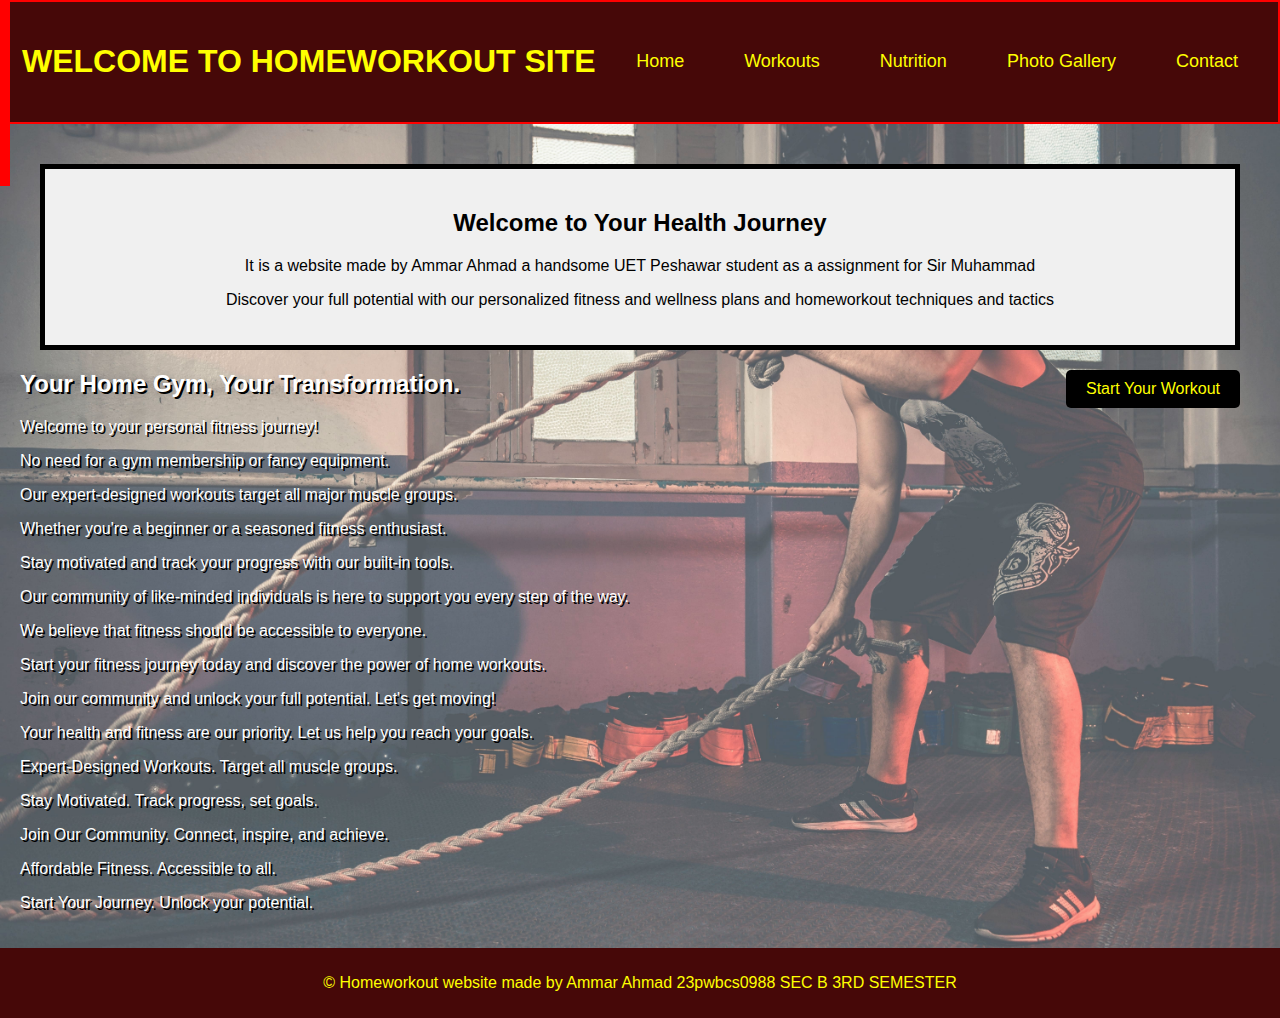
<file: index.html>
<!DOCTYPE html>
<html lang="en">

<head>
    <meta charset="UTF-8">
    <meta name="viewport" content="width=device-width, initial-scale=1.0">
    <title>Fitness Website</title>
    <link rel="stylesheet" href="style.css">
</head>

<body>
    <header>
        <h1 class="mainhead">WELCOME TO HOMEWORKOUT SITE</h1>
        <nav>
            <ul>
                <li><button class="nav-button"><a href="index.html">Home</a></button></li>
                <li><button class="nav-button"><a href="workout.html">Workouts</a></button></li>
                <li><button class="nav-button"><a href="nutrition.html">Nutrition</a></button></li>
                <li><button class="nav-button"><a href="gallery.html">Photo Gallery</a></button></li>
                <li><button class="nav-button"><a href="contact.html">Contact</a></button></li>
            </ul>
        </nav>
    </header>
    <main>
        <section class="abc">
            <div class="mainbox">
                <h2>Welcome to Your Health Journey</h2>
                <p>It is a website made by Ammar Ahmad a handsome UET Peshawar student as a assignment for Sir Muhammad
                </p>
                <p>Discover your full potential with our personalized fitness and wellness plans and homeworkout
                    techniques
                    and tactics</p>
            </div>
            <a href="workout.html" class="button">Start Your Workout</a>
        </section>
        <section class="featured-tip">
            <h2>Your Home Gym, Your Transformation.</h2>
            <p>Welcome to your personal fitness journey!</p>
            <p>No need for a gym membership or fancy equipment.</p>
            <p>Our expert-designed workouts target all major muscle groups.</p>
            <p>Whether you're a beginner or a seasoned fitness enthusiast.</p>
            <p>Stay motivated and track your progress with our built-in tools.</p>
            <p>Our community of like-minded individuals is here to support you every step of the way.</p>
            <p>We believe that fitness should be accessible to everyone.</p>
            <p>Start your fitness journey today and discover the power of home workouts.</p>
            <p>Join our community and unlock your full potential. Let's get moving!</p>
            <p>Your health and fitness are our priority. Let us help you reach your goals.</p>
            <p>Expert-Designed Workouts. Target all muscle groups.</p>
            <p>Stay Motivated. Track progress, set goals.</p>
            <p>Join Our Community. Connect, inspire, and achieve.</p>
            <p>Affordable Fitness. Accessible to all.</p>
            <p>Start Your Journey. Unlock your potential.</p>
        </section>
    </main>
    <footer>
        <p>&copy; Homeworkout website made by Ammar Ahmad 23pwbcs0988 SEC B 3RD SEMESTER </p>
    </footer>
</body>

</html>
</file>
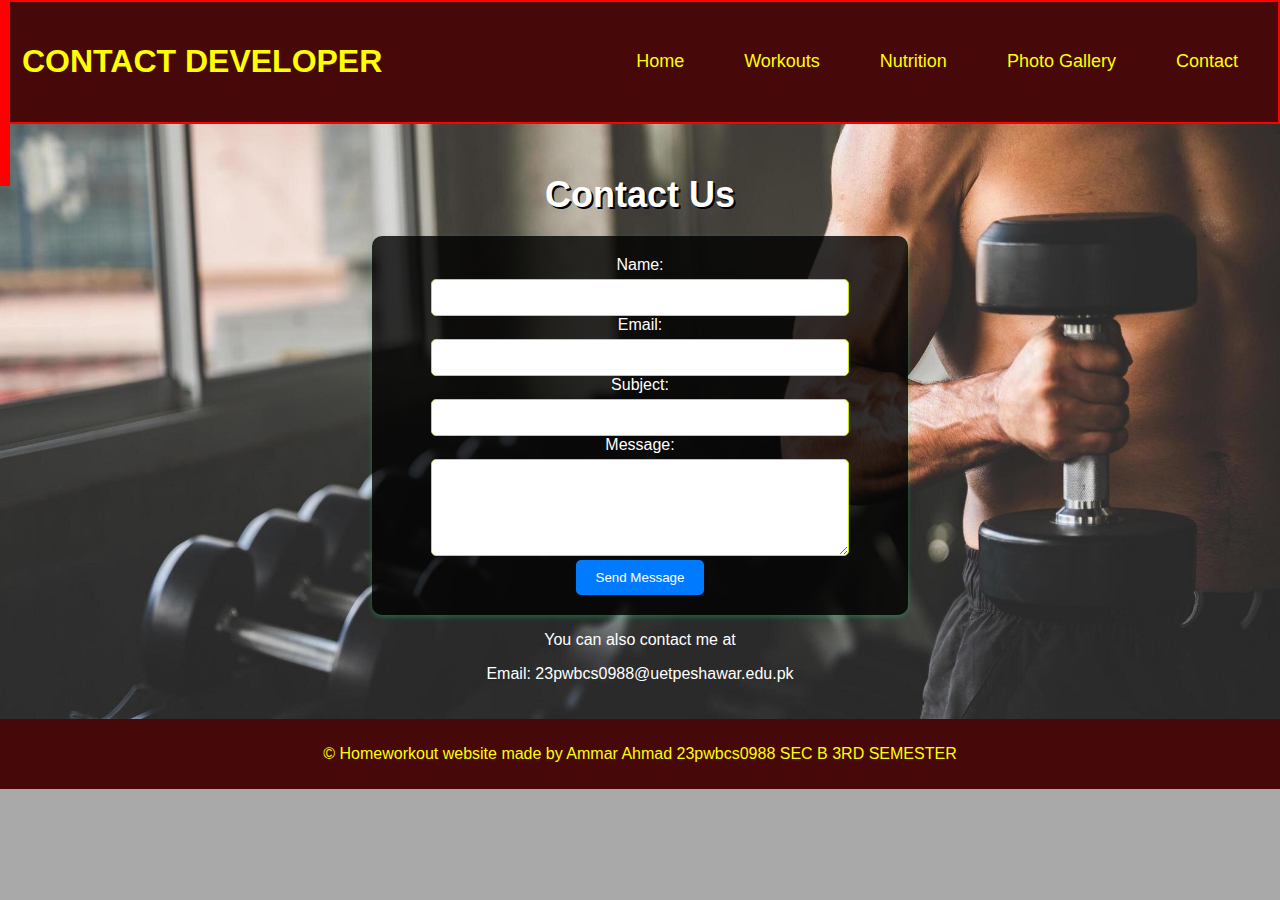
<file: contact.html>
<!DOCTYPE html>
<html lang="en">

<head>
    <meta charset="UTF-8">
    <meta name="viewport" content="width=device-width, initial-scale=1.0">
    <title>Contact Us</title>
    <link rel="stylesheet" href="style.css">
</head>

<body>
    <header>
        <h1 class="mainhead">CONTACT DEVELOPER</h1>
        <nav>
            <ul>
                <li><button class="nav-button"><a href="index.html">Home</a></button></li>
                <li><button class="nav-button"><a href="workout.html">Workouts</a></button></li>
                <li><button class="nav-button"><a href="nutrition.html">Nutrition</a></button></li>
                <li><button class="nav-button"><a href="gallery.html">Photo Gallery</a></button></li>
                <li><button class="nav-button"><a href="contact.html">Contact</a></button></li>
            </ul>
        </nav>
    </header>
    <main class="contact-form">
        <h2>Contact Us</h2>
        <form action="mailto:your_email@example.com" method="post" enctype="text/plain">
            <label for="name">Name:</label>
            <input type="text" id="name" name="name" required>

            <label for="email">Email:</label>
            <input type="email" id="email" name="email" required>

            <label for="subject">Subject:</label>
            <input type="text" id="subject" name="subject">

            <label for="message">Message:</label>
            <textarea id="message" name="message" rows="5"></textarea>

            <button type="submit">Send Message</button>
        </form>

        <p>You can also contact me at</p>
        <p>Email: 23pwbcs0988@uetpeshawar.edu.pk</p>
    </main>
    <footer>
        <p>&copy; Homeworkout website made by Ammar Ahmad 23pwbcs0988 SEC B 3RD SEMESTER </p>
    </footer>
</body>

</html>
</file>
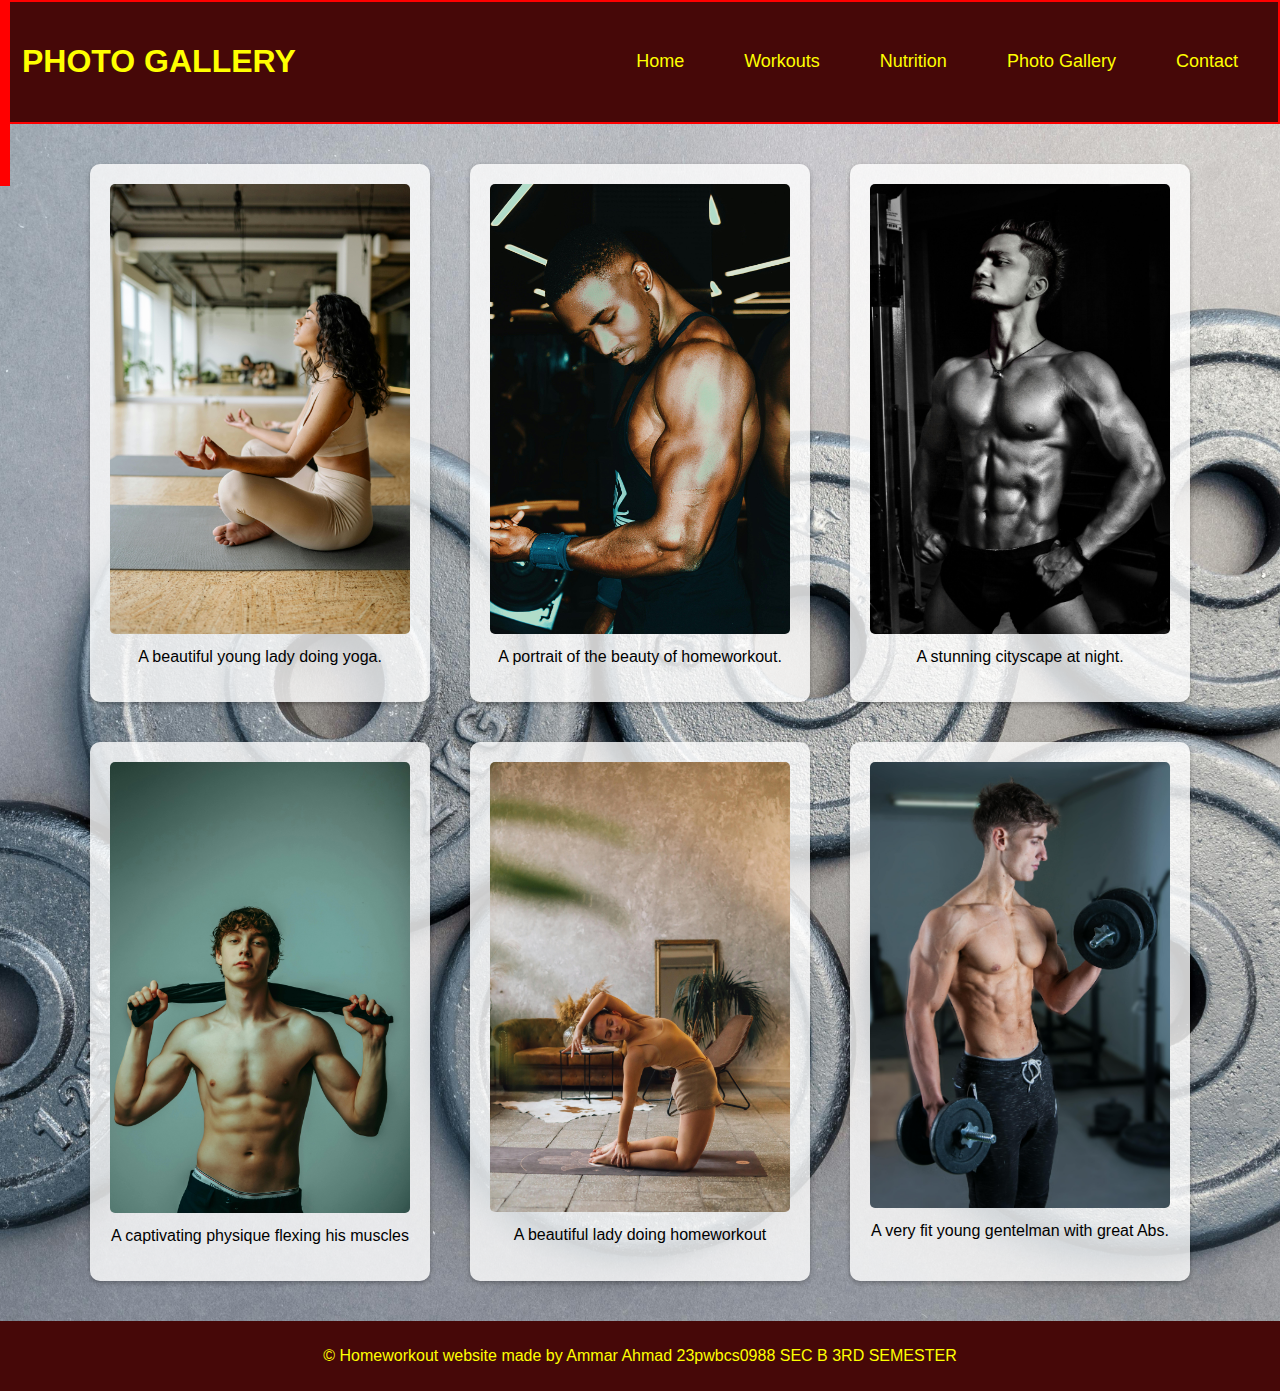
<file: gallery.html>
<!DOCTYPE html>
<html lang="en">

<head>
    <meta charset="UTF-8">
    <meta name="viewport" content="width=device-width, initial-scale=1.0">
    <title>Photo Gallery</title>
    <link rel="stylesheet" href="style.css">
</head>

<body>
    <header>
        <h1 class="mainhead"> PHOTO GALLERY </h1>
        <nav>
            <ul>
                <li><button class="nav-button"><a href="index.html">Home</a></button></li>
                <li><button class="nav-button"><a href="workout.html">Workouts</a></button></li>
                <li><button class="nav-button"><a href="nutrition.html">Nutrition</a></button></li>
                <li><button class="nav-button"><a href="gallery.html">Photo Gallery</a></button></li>
                <li><button class="nav-button"><a href="contact.html">Contact</a></button></li>
            </ul>
        </nav>
    </header>
    <main class="gallery-container">
        <div class="gallery-item">
            <img src="pics/pic 21.jpg" alt="Image 1">
            <p>A beautiful young lady doing yoga.</p>
        </div>
        <div class="gallery-item">
            <img src="pics/pic 13.jpg" alt="Image 2">
            <p>A portrait of the beauty of homeworkout.</p>
        </div>
        <div class="gallery-item">
            <img src="pics/pic 22.jpg" alt="Image 3">
            <p>A stunning cityscape at night.</p>
        </div>
        <div class="gallery-item">
            <img src="pics/pic 11.jpg" alt="Image 4">
            <p>A captivating physique flexing his muscles</p>
        </div>
        <div class="gallery-item">
            <img src="pics/pic 24.jpg" alt="Image 5">
            <p>A beautiful lady doing homeworkout</p>
        </div>
        <div class="gallery-item">
            <img src="pics/pic 25.jpg" alt="Image 6">
            <p>A very fit young gentelman with great Abs.</p>
        </div>
    </main>
    <footer>
        <p>&copy; Homeworkout website made by Ammar Ahmad 23pwbcs0988 SEC B 3RD SEMESTER </p>

    </footer>
</body>

</html>
</file>
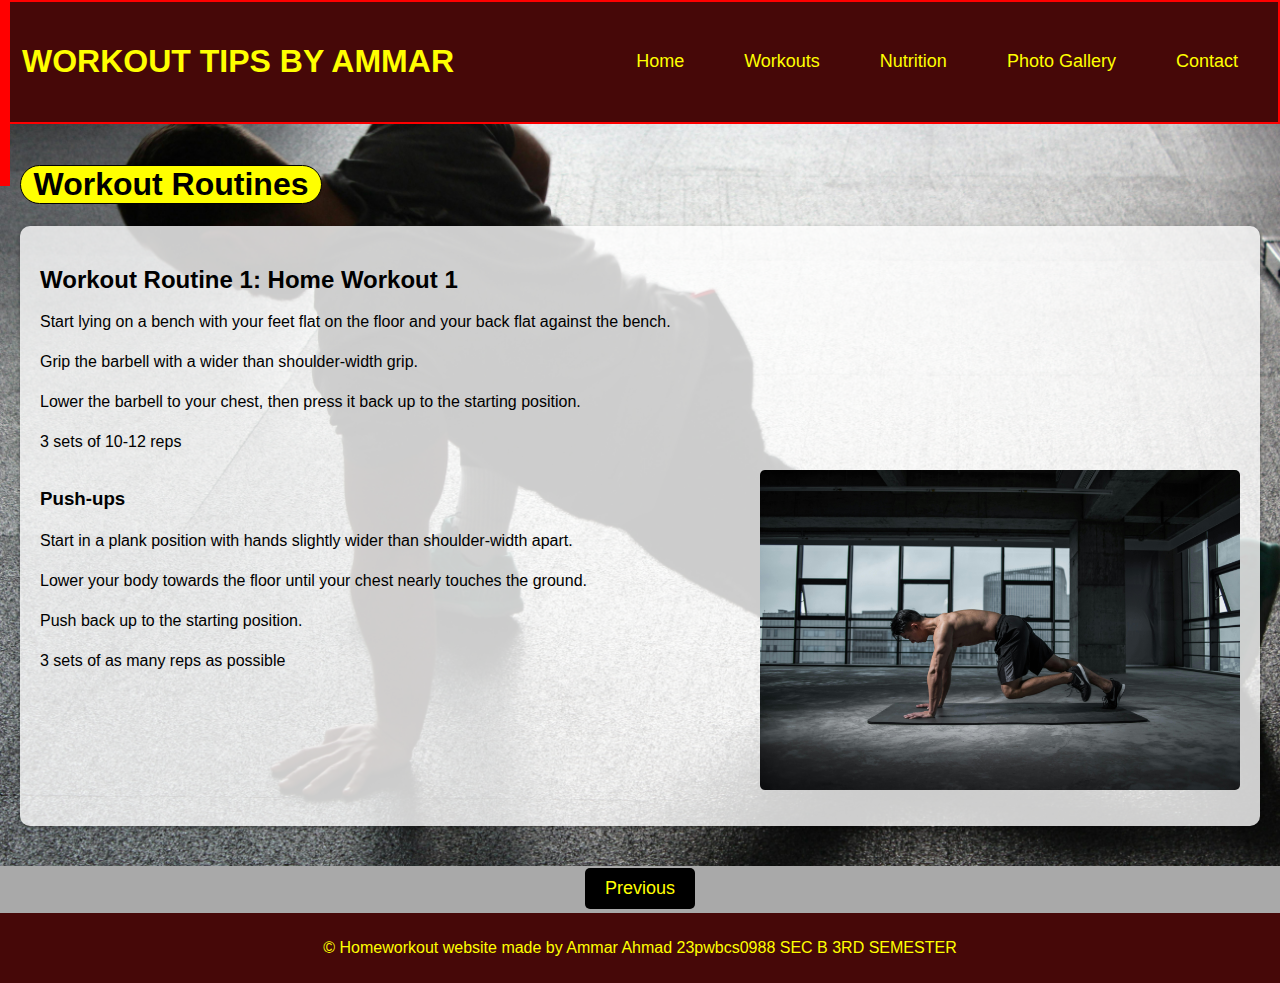
<file: workout1.html>
<!DOCTYPE html>
<html lang="en">

<head>
    <meta charset="UTF-8">
    <meta name="viewport" content="width=device-width, initial-scale=1.0">
    <title>Workout Routines</title>
    <link rel="stylesheet" href="style.css">
</head>

<body>
    <header>
        <h1 class="mainhead">WORKOUT TIPS BY AMMAR</h1>
        <nav>
            <ul>
                <li><button class="nav-button"><a href="index.html">Home</a></button></li>
                <li><button class="nav-button"><a href="workout.html">Workouts</a></button></li>
                <li><button class="nav-button"><a href="nutrition.html">Nutrition</a></button></li>
                <li><button class="nav-button"><a href="gallery.html">Photo Gallery</a></button></li>
                <li><button class="nav-button"><a href="contact.html">Contact</a></button></li>
            </ul>
        </nav>
    </header>
    <main class="workbackground">
        <h1> Workout Routines</h1>

        <section class="workout-routine">
            <h2>Workout Routine 1: Home Workout 1</h2>
            <p>Start lying on a bench with your feet flat on the floor and your back flat against the bench.</p>
            <p>Grip the barbell with a wider than shoulder-width grip.</p>
            <p>Lower the barbell to your chest, then press it back up to the starting position.</p>
            <p>3 sets of 10-12 reps</p>
            <ul>
                <li>
                    <div class="exercise-info">
                        <h3>Push-ups</h3>
                        <p>Start in a plank position with hands slightly wider than shoulder-width apart.</p>
                        <p>Lower your body towards the floor until your chest nearly touches the ground.</p>
                        <p>Push back up to the starting position.</p>
                        <p>3 sets of as many reps as possible</p>
                    </div>
                    <img src="pics/pic 12.jpg" alt="Bench Press">
                </li>
            </ul>
        </section>
    </main>

    <nav class="pagination">
        <ul>
            <li><a href="workout.html" class="workbutton">Previous</a></li>
        </ul>
    </nav>
    </main>
    <footer>
        <p>&copy; Homeworkout website made by Ammar Ahmad 23pwbcs0988 SEC B 3RD SEMESTER </p>


    </footer>
</body>

</html>
</file>
<file: style.css>
/* HoMepage ka CSS */
body {
    padding: 0;
     background-color: darkgray;
    font-family: Arial, sans-serif;
    margin: 0;
 
}
header {
        align-items: center;
            background-color: rgb(70, 8, 8);
    display: flex;
    justify-content: space-between;
    color: yellow;
    padding: 20px;
    border: 2px solid red;
}
@media (max-width:768px){
    header{
        flex-direction:column;
    }
        nav ul {
            flex-direction: column;
            align-items: center;
        }
    
        nav li {
            margin: 10px 0;
    
        }
}
.mainhead {
    position: relative;
    color: yellow;
    animation: colorChange 0.5s infinite;
}
.mainhead:hover {
    color: #007bff;
    animation: none;
}
@keyframes colorChange {
    0% {
        color: yellow;
    }

    50% {
        color: #007bff;
    }

    100% {
        color: yellow;
    }
}
nav ul {
    list-style-type: none;
    margin: 0;
    padding: 0;
    display: flex;
}

nav li {
    margin-right: 20px;
}

nav li:last-child {
    margin-right: 0;
}

nav a {
    font-size: 18px;
    color: yellow;
    text-decoration: none;
}
.nav-button {
    background-color: transparent;
    border: none;
    cursor: pointer;
    padding: 10px 20px;
    text-decoration: none;
    color: yellow;
}

.nav-button:hover {
    background-color: yellow;
    color: black;
}

.nav-button a {
    color: inherit;
    text-decoration: none;
}
header::before {
    content: "";
    position: absolute;
    left: 0;
    top: 0;
    width: 10px;
    height: 20.7%;
    background-color: red;
}
main {
    background-image: url('pics/pic\ 27.jpg');
    background-size: cover;
    background-position: center;
    background-repeat: no-repeat;
    padding: 20px;
    font-family: Arial, sans-serif;
}

.abc {
    text-align: center;
}
.mainbox{
            margin: 20px;
                background-color: #f0f0f0;
        border: 5px solid black;
        padding: 20px;

}
.mainbox:hover{
        background-color: lightblue;
        border-color: yellow;
}
.button {
    background-color: black;
    color: yellow;
        border-radius: 5px;
            margin-right: 20px;
            float: right;
    padding: 10px 20px;
    text-decoration: none;

}
.button:hover{
    background-color: yellow;
    color: black;
}
.featured-tip {
    color: white;
    text-shadow: 2px 2px 0px black;
    
}
footer {
    text-align: center;
    padding: 10px;
    background-color: rgb(70, 8, 8);
    color: yellow;
}
/* homepage KA CSS HOGAYA YAHAN SY DUSRA PAGE START HOGA*/
.workbackground {
    background-image: url('pics/pic 6.jpg');
    background-color: rgba(0, 0, 0, 0.3);
    background-size: cover;
    background-position: center;
    background-repeat: no-repeat;
    padding: 20px;
    color: white;
    font-family: Arial, sans-serif;
}
.workbackground h1{
    text-align: center;
    border: 1px solid black;
    padding: 10x;
    border-radius: 100px;
    background-color: yellow;
    display: inline-block;
    width: 300px;
    color: black;
}
.workout-routine {
    margin-bottom: 20px;
    background-color: rgba(255, 255, 255, 0.8);
    padding: 20px;
    border-radius: 10px;
    box-shadow: 0px 2px 5px rgba(0, 0, 0, 0.3);
}
.workout-routine h2 {
    color: black;
    font-size: 24px;
    margin-bottom: 10px;
}
.workout-routine p {
    color: black;
    line-height: 1.5;
    margin-bottom: 10px;
}
.workout-routine ul {
    list-style-type: none;
    padding: 0;
}
.workout-routine li {
    display: flex;
    align-items: flex-start;
    margin-bottom: 10px;
}
.exercise-info {
    color: black;
    flex: 1;
    margin-right: 20px;
}
.workout-routine img {
    max-width: 40%;
    height: auto;
    border-radius: 5px;
} 
.workbutton {
    background-color: black;
    color: yellow;
    padding: 10px 20px;
    text-decoration: none;
    border-radius: 5px;
    float: right;
}
.workbutton:hover{
    background-color: yellow;
    color: black;
}
.pagination {
    text-align: center;
}
.pagination ul {
    list-style-type: none;
    padding: 0;
    display: inline-block;
}
.pagination li {
    display: inline-block;
    margin-top: 2px;
    
}
/* WORKOUT PAGE KA CSS KHTM YAHA PAR */
.nutritionback {
    background-color: rgba(0, 0, 0, 0.2);
    background-image: url('pics/pic\ 18.png');
    background-size: cover;
    background-position: center;
    background-repeat: no-repeat;
    padding: 20px;
    color: white;
    font-family: Arial, sans-serif;
}
.a{
        text-shadow: 2px 2px 0px black;
}
.nutrition-section img {
    float: right;
    width: 300px;
    height: 200px;
    margin-left: 20px;
    border: 2px solid black;
    border-radius: 5px;
}
.nutbutton{
        background-color: black;
            color: yellow;
            padding: 2px 5px;
            text-decoration: none;
            border-radius: 1px;
}
.nutbutton:hover{
    background-color: yellow;
        color: black;
}
/* Nutrition ka CSS khatm yahan pr*/
.gallery-container {
    background-image: url('pics/pic 26.jpg');
    background-size: cover;
    background-position: center;
    background-repeat: no-repeat;
    padding: 20px;
    display: flex;
    flex-wrap: wrap;
    justify-content: center;
}
.gallery-item {
    width: 300px;
    margin: 20px;
    text-align: center;
    background-color: rgba(255, 255, 255, 0.8);
    padding: 20px;
    border-radius: 10px;
    box-shadow: 0px 2px 5px rgba(0, 0, 0, 0.3);
}
.gallery-item img {
    width: 100%;
    height: auto;
    border-radius: 5px;
}
.gallery-item p {
    margin-top: 10px;
}
/* Gallery ka CSS khatm yah par*/
.contact-form {
    background-image: url('pics/pic\ 20.jpg');
    background-size: cover;
    background-position: center;
    background-repeat: no-repeat;
    padding: 20px;
    color: rgb(255, 255, 255);
    text-align: center;
}
.contact-form h2 {
    font-size: 36px;
    margin-bottom: 20px;
    text-shadow: 2px 2px 0px black;
}
.contact-form form {
    width: 40%;
    margin: 0 auto;
    text-align: center;
    background-color: rgba(0, 0, 0, 0.8);
    padding: 20px;
    border-radius: 10px;
    box-shadow: 0px 2px 5px rgba(8, 243, 121, 0.3);
}
.contact-form input,
.contact-form textarea {
    width: 80%;
    /* Adjust the width as needed */
    margin: 0 auto;
    padding: 10px;
    border: 1px solid #c5e300;
    border-radius: 5px;
}
.contact-form label {
    display: block;
    margin-bottom: 5px;
}
.contact-form button {
    background-color: #007bff;
    color: white;
    padding: 10px 20px;
    border: none;
    border-radius: 5px;
    cursor: pointer;
}
.contact-form button:hover {
    background-color: #0056b3;
}
</file>
